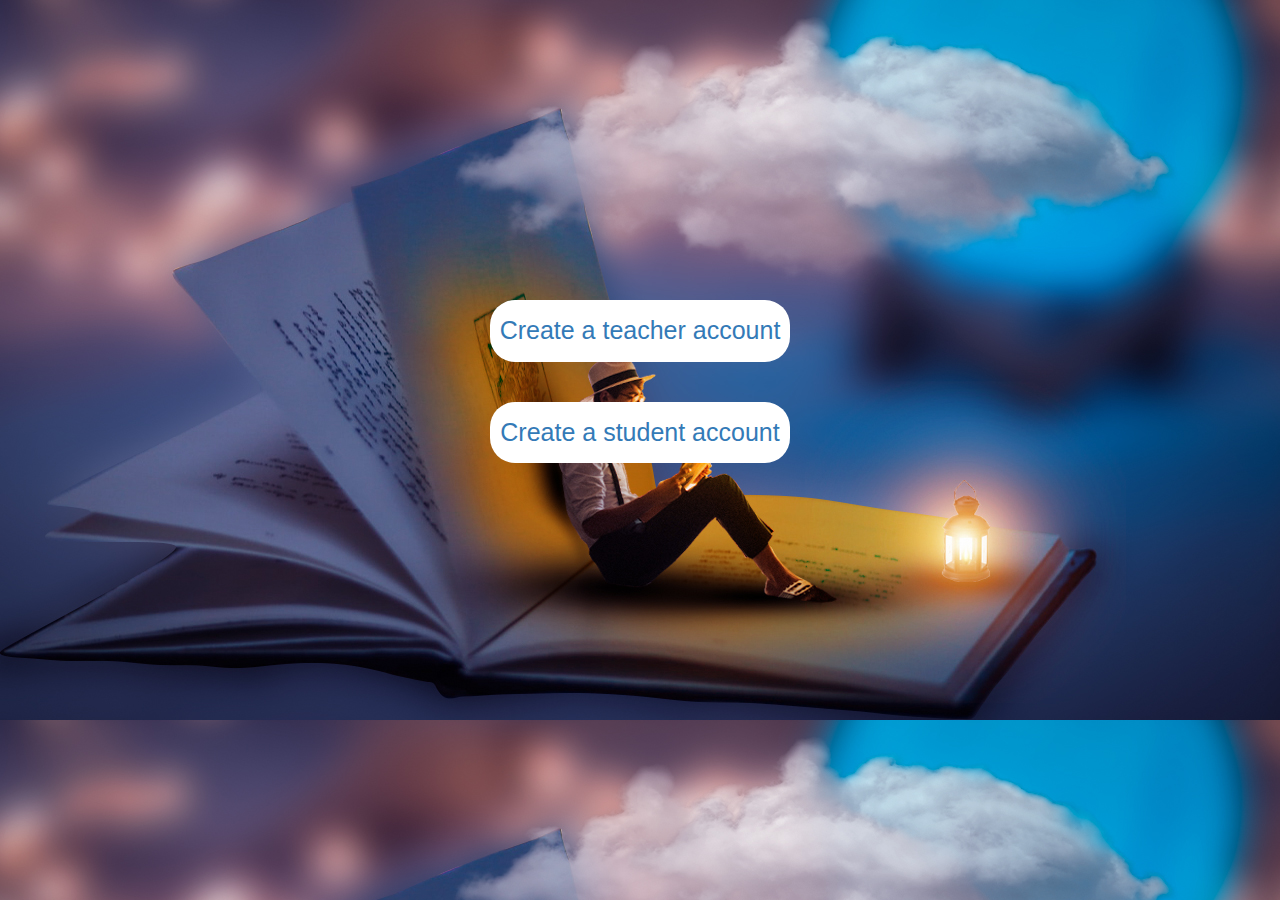
<file: profile/createProfile.html>
<!DOCTYPE html>
<html lang="en">
<head>
    <meta charset="UTF-8">
    <meta http-equiv="X-UA-Compatible" content="IE=edge">
    <meta name="viewport" content="width=device-width, initial-scale=1.0">
    <title>Create Profile</title>
    <link rel="stylesheet" href="cna.css">
    <link rel = "stylesheet" href = "https://maxcdn.bootstrapcdn.com/bootstrap/3.3.6/css/bootstrap.min.css"/>
</head>
<body>
    <div class="class"><a href="createTeacher.html">Create a teacher account</a></div><br><br>
    <div class="glass"><a href="createStudent.html">Create a student account</a></div>
</body>

<script src =  "https://maxcdn.bootstrapcdn.com/bootstrap/3.3.6/js/bootstrap.min.js"></script>
<script src = "https://ajax.googleapis.com/ajax/libs/jquery/1.12.0/jquery.min.js"></script>    

</html>
</file>
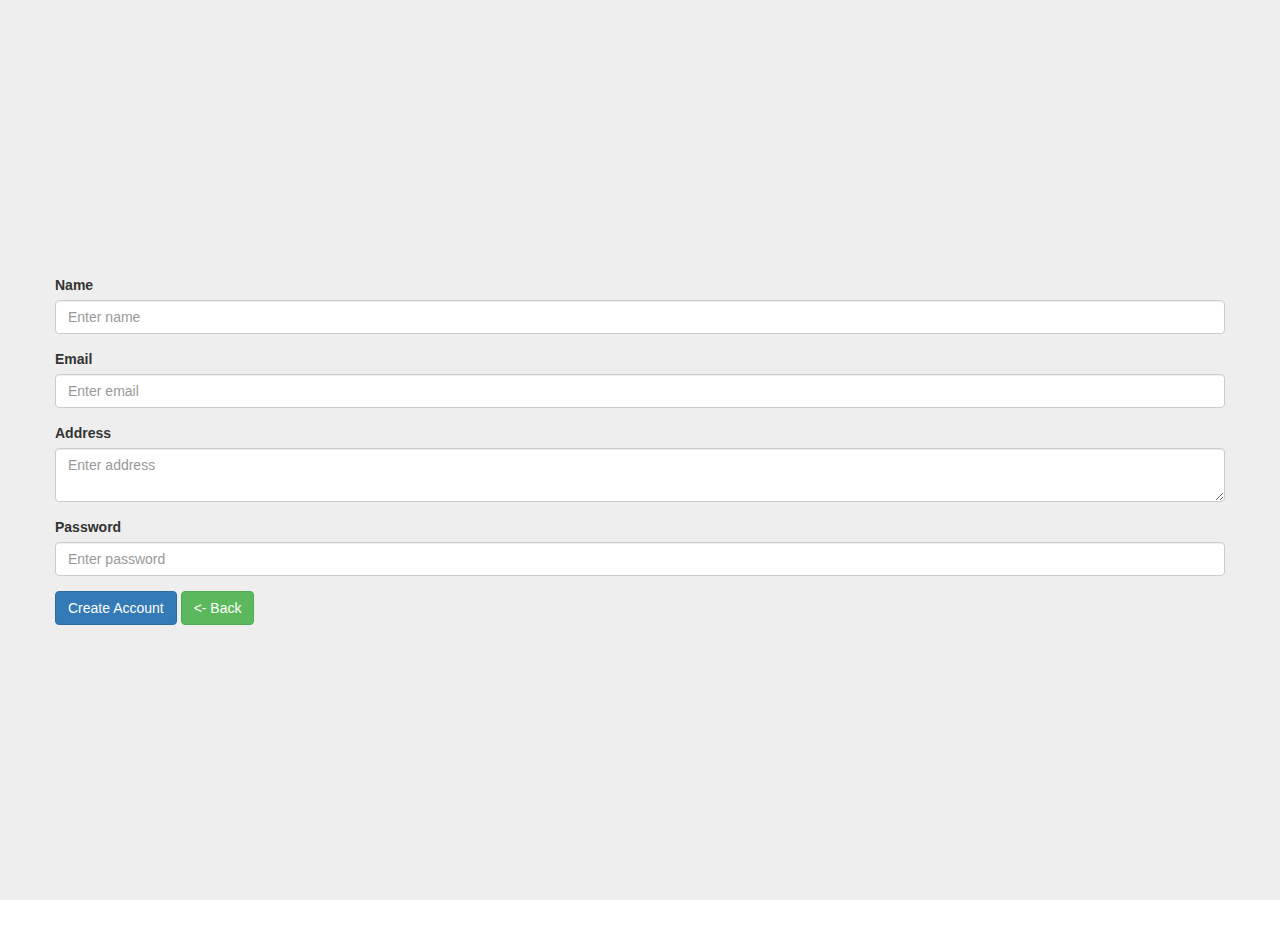
<file: profile/createStudent.html>
<!DOCTYPE html>
<html lang="en">
<head>
    <meta charset="UTF-8">
    <meta http-equiv="X-UA-Compatible" content="IE=edge">
    <meta name="viewport" content="width=device-width, initial-scale=1.0">
    <title>Create Teacher Profile</title>
    <link rel = "stylesheet" href = "https://maxcdn.bootstrapcdn.com/bootstrap/3.3.6/css/bootstrap.min.css"/>

<style>
    .vertical-center {
  min-height: 100%;  /* Fallback for browsers do NOT support vh unit */
  min-height: 100vh; /* These two lines are counted as one :-)       */

  display: flex;
  align-items: center;
}
</style>

</head>
<body>
    <div class="jumbotron vertical-center"> <!-- 
        ^--- Added class  -->
        <div class="container">
            <div class="row">
                <div class="col-6">
                    <form>
                        <div class="form-group">
                          <label for="exampleInputEmail1">Name</label>
                          <input type="text" class="form-control" placeholder="Enter name">
                        </div>
                        <div class="form-group">
                            <label for="exampleInputEmail1">Email</label>
                            <input type="email" class="form-control" placeholder="Enter email">
                          </div>
                          <div class="form-group">
                            <label for="exampleInputEmail1">Address</label>
                            <textarea class="form-control" placeholder="Enter address"></textarea>
                          </div>
                          <div class="form-group">
                            <label for="exampleInputEmail1">Password</label>
                            <input type="password" class="form-control" placeholder="Enter password">
                          </div>
                          <button type="submit" class="btn btn-primary m-5">Create Account</button>
                          <a href="createProfile.html" class="btn btn-success"> <- Back</a>

                        </form>
                </div>
            </div>
        </div>
    </div>
</body>

<script src =  "https://maxcdn.bootstrapcdn.com/bootstrap/3.3.6/js/bootstrap.min.js"></script>
<script src = "https://ajax.googleapis.com/ajax/libs/jquery/1.12.0/jquery.min.js"></script>    
</html>
</file>
<file: profile/cna.css>
body{
    background-image: url(wow.jpg);
    background-size: cover;
}
.class{
    font-size: 25px;
    background-color: #fff;
    color: #dc5373;
    padding: 13px 0px;
    width: 100%;
    max-width: 300px;
    border-radius: 25px;
    transition: ease-in all 0.5s;
    margin:auto;
    margin-top: 300px;
    text-align: center;

    
}
.class:hover{
    background-color: #000;
     color: #fff;
     transition: ease-in all 0.5s;
     border-radius: 26px;
}
.glass{
    font-size: 25px;
    background-color: #fff;
    color: #dc5373;
    padding: 13px 0px;
    width: 100%;
    max-width: 300px;
    border-radius: 25px;
    transition: ease-in all 0.5s;
    margin: auto;
    text-align: center;
}
.glass:hover{
    background-color: #000;
     color: #fff;
     transition: ease-in all 0.5s;
     border-radius: 26px;
}
</file>
